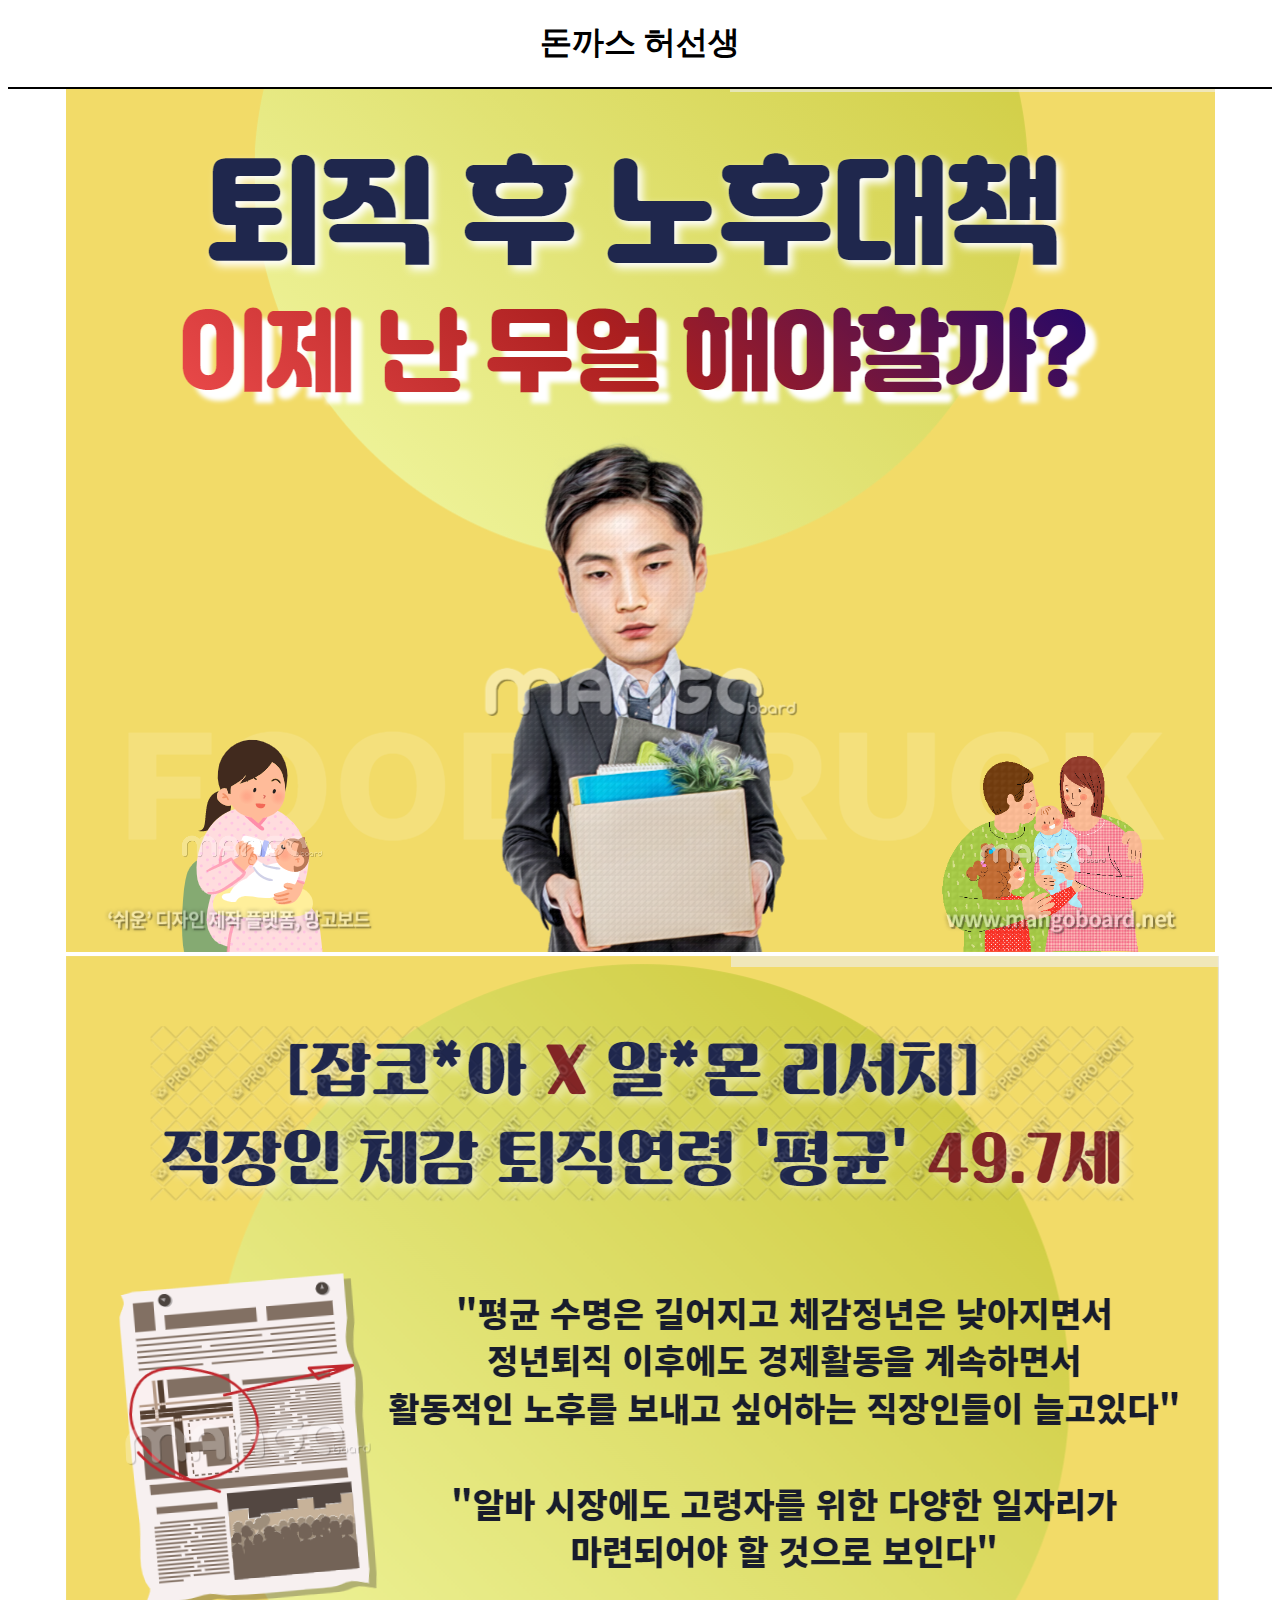
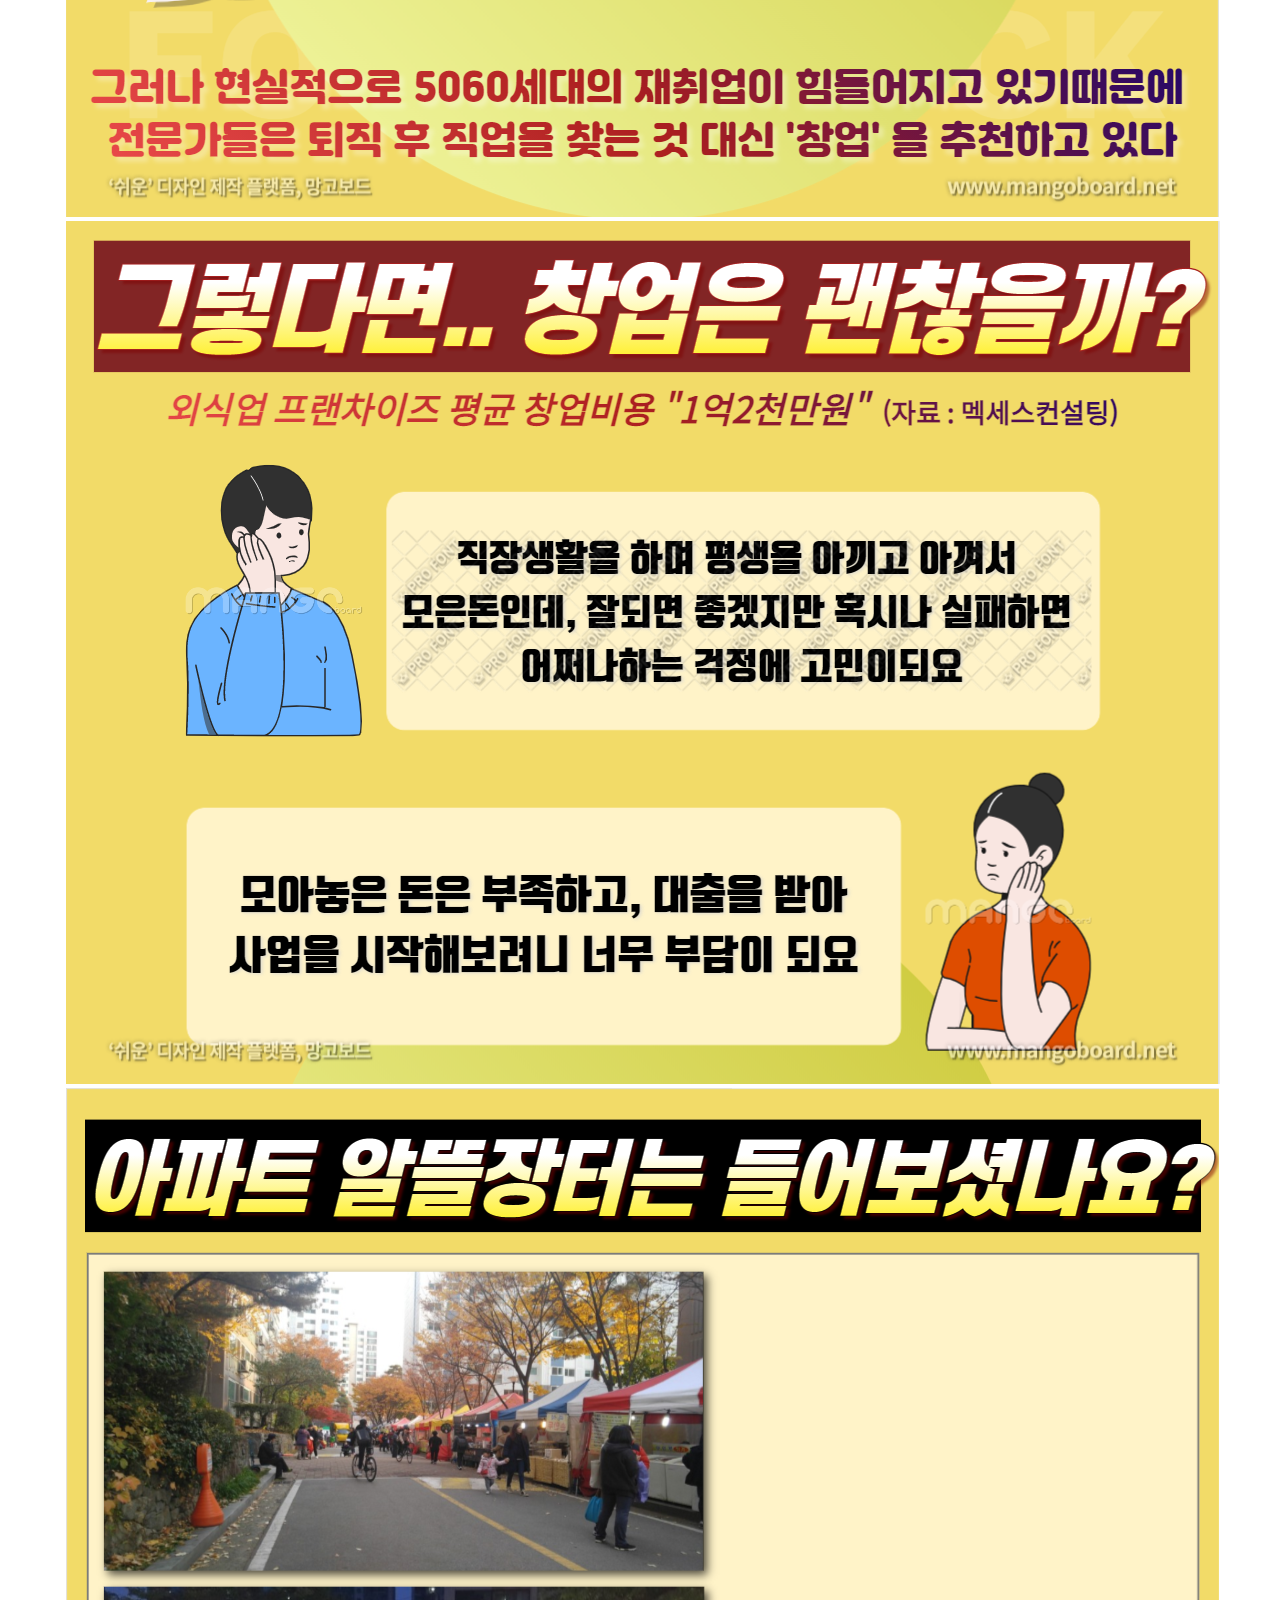
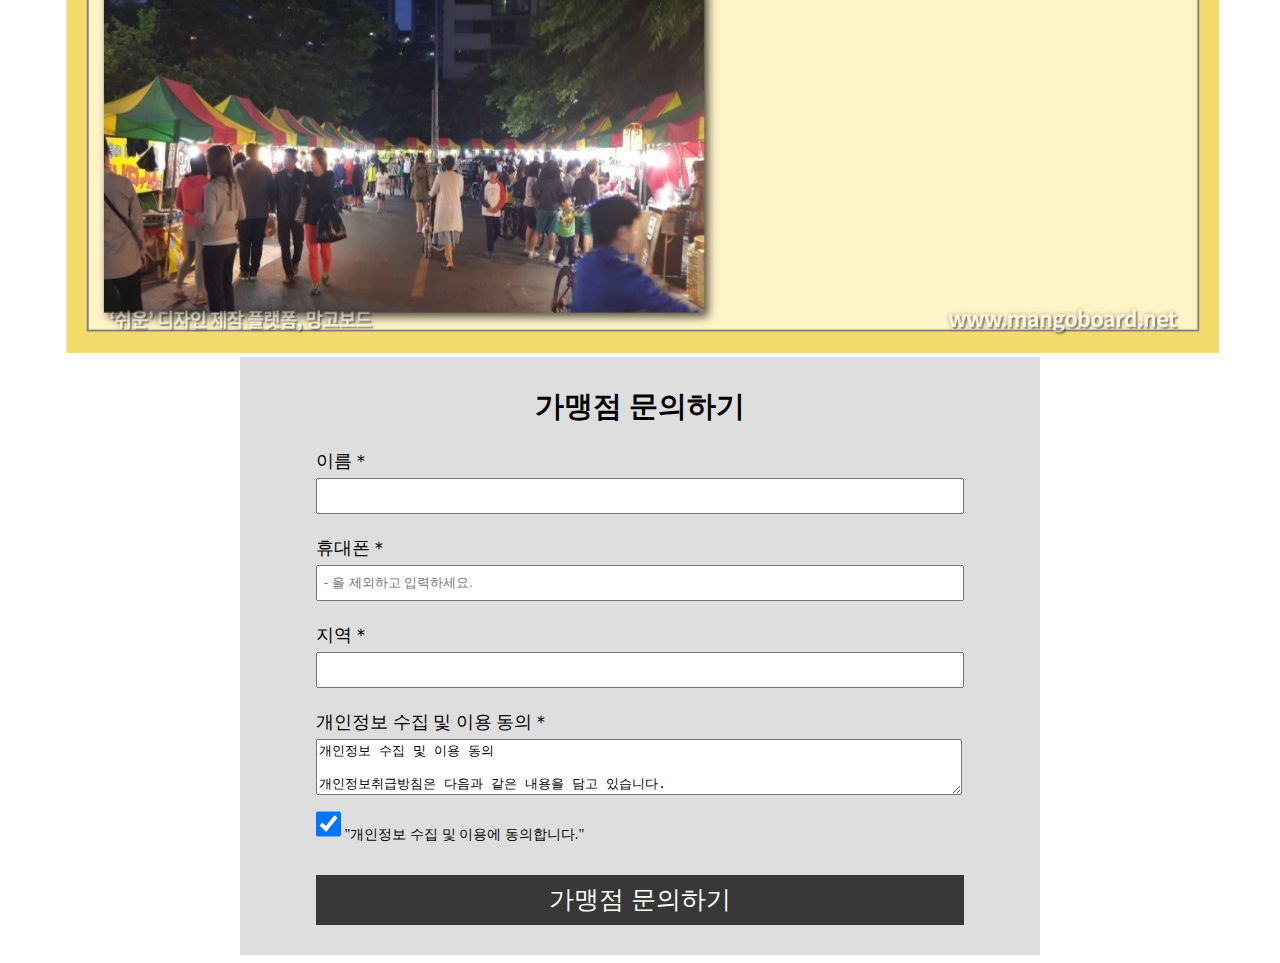
<file: index.html>
<!DOCTYPE html>
<html lang="ko">
<head>
    <meta charset="UTF-8">
    <meta name="viewport" content="width=device-width, initial-scale=1.0">
    <link rel="stylesheet" href="style.css">
    <script language="javascript">
        function showAlert() {
        alert("신청해주셔서 감사합니다.\n담당자 배정 후 신속히 연락드리겠습니다.");
        }
    </script>
    <title>돈까스 허선생</title>
</head>
<body>

    <div class="title" style="width: 100%;">
        <h1>돈까스 허선생</h1>
    </div>

    <div class="randing_1" style="width: 100%;">
        <img src="1.PNG">
    </div>

    <div class="randing_2" style="width: 100%;">
        <img src="2.png">
    </div>

    <div class="randing_3" style="width: 100%;">
        <img src="3.png">
    </div>

    <div class="randing_4" style="width: 100%;">
        <img src="4.png">
    </div>

    <div id="form" class="randing_7"style="width: 100%;">
        <h2>가맹점 문의하기</h2><br>
        <form id="gform" method="POST" data-email="mustachehouse@naver.com"
        action="https://script.google.com/macros/s/AKfycbxOxFeAgj3FZ-sF8NNCaPR7vIuX5Sz6UHs4HHTa/exec"
        target="param">

        <label for="name">이름＊</label><br>
        <input type="text" id="name" name="name" maxlength="5" required><br><br>

        <label for="phone">휴대폰＊</label><br>
        <input type="text" id="phone" name="phone" minlength="11" maxlength="13" placeholder=" - 을 제외하고 입력하세요." required><br><br>

        <label for="place">지역＊</label><br>
        <input type="text" id="place" name="place" required><br><br>

        <label for="agree">개인정보 수집 및 이용 동의＊</label><br>
        <textarea class="agree" form-privacy-text readonly>
개인정보 수집 및 이용 동의

개인정보취급방침은 다음과 같은 내용을 담고 있습니다.
                      
디에이치푸드는 회원가입, 상담, 돈까스 허선생 서비스 등을 위해 아래와 같은 개인정보를 수집하고 있습니다.
                      
1. 필수항목 : 이름, 연락처
                      
2. 자동수집항목: 서비스 이용기록, 접속 로그, 쿠키, 접속 IP 정보
                      
개인정보의 수집 및 이용목적
디에이치푸드는 수집한 개인정보를 다음의 목적을 위해 활용합니다.
                      
1. 서비스 이용에 따른 본인식별, 실명확인, 서비스 이용 의사 확인
                      
2. 디에이치푸드가 운영하는 돈까스 허선생 서비스에 관한 상담
                      
3. 디에이치푸드가 운영하는 돈까스 허선생 서비스에 관한 마케팅
                      
4. 불량회원 부정 이용 방지 및 비인가 사용 방지
                      
5. 기타 원활한 양질의 서비스 제공
                      
개인정보의 보유 및 이용기간
관계 법령의 규정에 따라 귀하의 개인정보를 보존할 의무가 있는 경우가 아닌 한, 회사는 위의 수집 및 이용목적을 달성할 때까지 귀하의 개인정보를 보유 및 이용합니다.
                      
회원으로서 디에이치푸드가 제공하는 서비스 이용기간 동안 회원님의 개인정보는 '디에이치푸드'에서 계속 보유하게 되나 원칙적으로 개인정보의 수집 또는 제공받은 목적 달성 시 지체 없이 파기합니다.
                      
이용약관 및 미풍양속을 해치는 등 서비스에 물의를 일으키는 경우, 불량사용자에 대해서는 이용자의 의사에 관계없이 강제 탈퇴됩니다.
                      
개인정보의 파기절차 및 방법
디에이치푸드는 원칙적으로 개인정보 수집 및 이용목적이 달성된 후에는 해당 정보를 지체없이 파기합니다.
파기절차 및 방법은 다음과 같습니다.
                      
파기절차
회원님이 회원가입 등을 위해 입력하신 정보는 목적이 달성된 후 별도의 DB로 옮겨져(종이의 경우 별도의 서류함) 내부 방침 및 기타 관련 법령에 의한 정보보호 사유에 따라(보유 및 이용기간 참조) 일정 기간 저장된 후 파기되어집니다.
                      
별도 DB로 옮겨진 개인정보는 법률에 의한 경우가 아니고서는 보유되어지는 이외의 다른 목적으로 이용되지 않습니다.
                      
파기방법
- 전자적 파일형태로 저장된 개인정보는 기록을 재생할 수 없는 기술적 방법을 사용하여 삭제합니다.
                      
개인정보
디에이치푸드는 이용자의 개인정보를 원칙적으로 외부에 제공하지 않습니다. 다만, 아래의 경우에는 예외로 합니다.
                      
- 이용자들이 사전에 동의한 경우
                      
- 법령의 규정에 의거하거나, 수사 목적으로 법령에 정해진 절차와 방법에 따라 수사기관의 요구가 있는 경우
                      
* 귀하는 위와 같은 일반 개인정보의 수집 및 이용을 거부할 수 있습니다. 다만, 일반 개인정보의 필수적 수집 및 이용에 동의하지 않을 경우 문의 및 메시지 서비스 이용이 불가능합니다.
    
        </textarea><br>

        <label for="agree_checkbox" style="font-size: 90%;">
        <input type="checkbox" id="agree_checkbox" name="agree_checkbox" checked="checked">
"개인정보 수집 및 이용에 동의합니다."
        </label><br>

        <input id="submit" type="submit" value="가맹점 문의하기"  onclick="showAlert();" />

    </form>
    </div>

    <iframe id="if" name="param"></iframe>
    <script>
        function ifun(msg){
            alert(msg);
        }
    </script>

</body>
</html>
</file>
<file: style.css>
.title {
    display: block;
    text-align: center;
    min-width: 220px;
    border-bottom: 2px solid black;
}

.randing_1 {
    max-width: 1149px;
    display: block;
    margin: 0 auto;
    padding: 0;
}

.randing_2 {
    max-width: 1149px;
    display: block;
    margin: 0 auto;
    padding: 0;
}

.randing_3 {
    max-width: 1149px;
    display: block;
    margin: 0 auto;
    padding: 0;
}

.randing_4 {
    max-width: 1149px;
    display: block;
    margin: 0 auto;
    padding: 0;
}

.randing_7 {
    display: block;
    margin: 0 auto;
    max-width: 800px;
    background-color: #dedede;
}

.randing_7 h2 {
    font-size: 180%;
    text-align: center;
    margin: 0;
    padding: 30px 0 0 0;
    background-color: #dedede;
}

.randing_7 label {
    font-size: 18px;
    margin: 0 0 0 9.5%;
    line-height: 33px;
    padding: 0 0 0 0;
}

.randing_7 input {
    margin: 0 0 0 9.5%;
    width: 80%;
    height: 30px;
}

.randing_7 select {
    margin: 0 0 0 9.5%;
    width: 81%;
    height: 37px
}

.randing_7 option {
    font-size: 18px;
}

.randing_7 textarea {
    margin: 0 0 0 9.5%;
    width: 80%;
    height: 50px;
}

#agree_checkbox {
    width: 25px;
    margin: 10px 0 0 0;
}

#submit {
    font-size: 25px;
    padding: 0 0 0 0;
    margin: 3% 0 30px 9.5%;
    width: 81%;
    height: 50px;
    color: white;
    border-style: none;
    background-color: #383838;
}

#if {
    display: none;
    width: 0px;
    height: 0px;
    border: 0px;
    margin: 0;
    padding: 0;
}


/* for tablet, mobile */
@media screen and (max-width: 820px) {

    .randing_1 {
        display: block;
        max-width: 100%;
        max-height: 100%;
        margin: 0 0 0 0;
        padding: 0 0 0 0;
    }
    
    .randing_2 {
        display: block;
        max-width: 100%;
        max-height: 100%;
        margin: 0 0 0 0;
        padding: 0 0 0 0;
    }
    
    .randing_3 {
        display: block;
        max-width: 100%;
        max-height: 100%;
        margin: 0 0 0 0;
        padding: 0 0 0 0;
    }
    
    .randing_4 {
        display: block;
        max-width: 100%;
        max-height: 100%;
        margin: 0 0 0 0;
        padding: 0 0 0 0;
    }
    
    .randing_5 {
        display: block;
        max-width: 100%;
        max-height: 100%;
        margin: 0 0 0 0;
        padding: 0 0 0 0;
    }

    .randing_7 h2 {
        font-size: 180%;
        text-align: center;
        margin: 0;
        padding: 30px 0 0 0;
        background-color: #dedede;
    }

    .randing_7 {
        display: block;
        max-width: 100%;
        max-height: 100%;
        margin: 0 0 0 0;
        background-color: #dedede;
        padding-bottom: 20px;
    }

    #if {
        display: none;
        width: 0px;
        height: 0px;
        border: 0px;
        margin: 0;
        padding: 0;
    }

}
</file>
